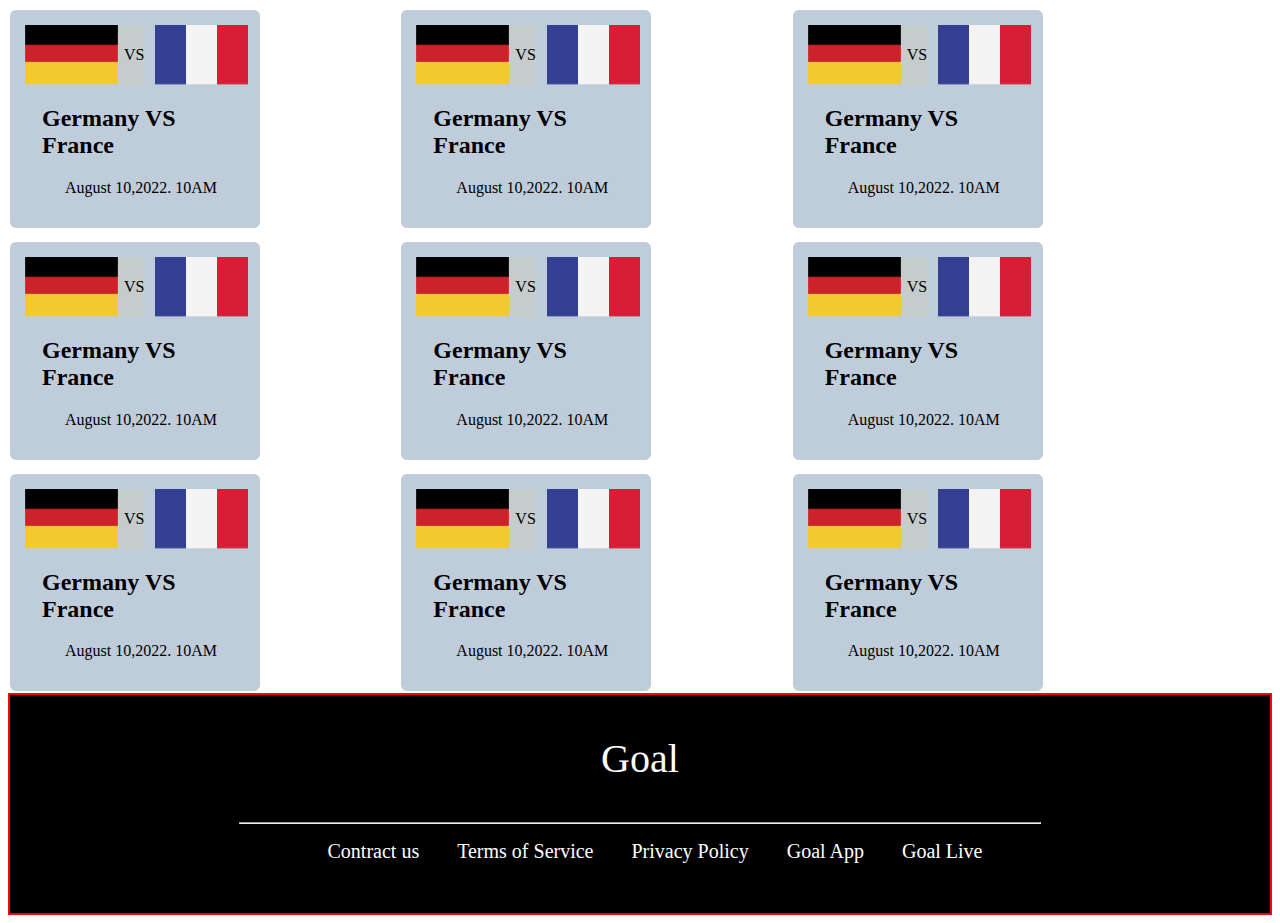
<file: index2.html>
<!DOCTYPE html>
<html lang="en">
<head>
	<meta charset="UTF-8">
	<meta http-equiv="X-UA-Compatible" content="IE=edge">
	<meta name="viewport" content="width=device-width, initial-scale=1.0">
	<title>Document</title>
	<link rel="stylesheet" href="Style2.css">
</head>
<body>
	<section class="second-grid">
		<div class="container">
			<div class="display-2">
				<img class="morn" src="images/germany Flag.png" alt="">
				<p class="flag-pading">VS</p>
				<img src="images/Flag.png" alt="">
			</div>
			<h2 class="country-name">Germany VS France</h2>
			<p class="date-time">August 10,2022. 10AM</p>
		</div>
		<div class="container">
			<div class="display-2">
				<img src="images/germany Flag.png" alt="">
				<p class="flag-pading">VS</p>
				<img src="images/Flag.png" alt="">
			</div>
			<h2 class="country-name">Germany VS France</h2>
			<p class="date-time">August 10,2022. 10AM</p>
		</div>
		<div class="container">
			<div class="display-2">
				<img src="images/germany Flag.png" alt="">
				<p class="flag-pading">VS</p>
				<img src="images/Flag.png" alt="">
			</div>
			<h2 class="country-name">Germany VS France</h2>
			<p class="date-time">August 10,2022. 10AM</p>
		</div>
		<div class="container">
			<div class="display-2">
				<img src="images/germany Flag.png"alt="">
				<p class="flag-pading">VS</p>
				<img src="images/Flag.png" alt="">
			</div>
			<h2 class="country-name">Germany VS France</h2>
			<p class="date-time">August 10,2022. 10AM</p>
		</div>
		<div class="container">
			<div class="display-2">
				<img src="images/germany Flag.png" alt="">
				<p class="flag-pading">VS</p>
				<img src="images/Flag.png" alt="">
			</div>
			<h2 class="country-name">Germany VS France</h2>
			<p class="date-time">August 10,2022. 10AM</p>
		</div>
		<div class="container">
			<div class="display-2">
				<img src="images/germany Flag.png" alt="">
				<p class="flag-pading">VS</p>
				<img src="images/Flag.png" alt="">
			</div>
			<h2 class="country-name">Germany VS France</h2>
			<p class="date-time">August 10,2022. 10AM</p>
		</div>
		<div class="container">
			<div class="display-2">
				<img src="images/germany Flag.png" alt="">
				<p class="flag-pading">VS</p>
				<img src="images/Flag.png" alt="">
			</div>
			<h2 class="country-name">Germany VS France</h2>
			<p class="date-time">August 10,2022. 10AM</p>
		</div>
		<div class="container">
			<div class="display-2">
				<img src="images/germany Flag.png" alt="">
				<p class="flag-pading">VS</p>
				<img src="images/Flag.png" alt="">
			</div>
			<h2 class="country-name">Germany VS France</h2>
			<p class="date-time">August 10,2022. 10AM</p>
		</div>
		<div class="container">
			<div class="display-2">
				<img src="images/germany Flag.png" alt="">
				<p class="flag-pading">VS</p>
				<img src="images/Flag.png" alt="">
			</div>
			<h2 class="country-name">Germany VS France</h2>
			<p class="date-time">August 10,2022. 10AM</p>
		</div>
	</section>

	<div class="background-color">
		<p class="goal">Goal</p>
		<hr>
		<nav class="footer">
			<ul class="nav-2">
				<a href="">Contract us</a>
				<a href="">Terms of Service</a>
				<a href="">Privacy Policy</a>
				<a href="">Goal App</a>
				<a href="">Goal Live</a>
			</ul>
			<div class="icon">
				<i class="fa-brands fa-facebook"></i>
				<i class="fa-brands fa-instagram-square"></i>
				<i class="fa-brands fa-linkedin"></i>
				<i class="fa-brands fa-whatsapp"></i>
				<i class="fa-brands fa-twitter-square"></i>
			</div>
		</nav>
	</div>
</body>
</html>
</file>
<file: Style2.css>
.player {
    display: grid;
    grid-template-columns: repeat(2, 2fr);
    border: 1px solid black;
    border-radius: 20px;
    width: 900px;
    background-color: black;
    color: white;
}

.center {
    padding-left: 260px;
}

.second {
    padding-left: 200px;

}

.button-1 {
    background-color: seagreen;
    border-radius: 5px;
}

.player:hover {
    background-color: darkslategray;
}

.big {
    display: flex;
    gap: 20px;
}

.box-padding {
    padding-left: 260px;
    padding-top: 50px;
}

.border {
    border: 2px solid red;
    display: inline-block;
    width: 250px;
    border-radius: 8px;
    background-color: black;
    padding: 3px;
}

.blog {
    background-color: darkred;
    color: white;
}

nav li a {
    text-decoration: none;
    color: black;
    background-color: white;
    border: 2px solid red;
    border-radius: 5px;
    padding: 5px 10px;

}

.color-2 {
    background-color: orangered;
}

nav li {
    list-style: none;
    margin-right: 10px;
    padding: 10px 12px;
}

.display-2 {
    display: flex;
    margin-right: 100px;
    background-color: rgb(197, 204, 204);

}

.flag-pading {
    padding: 5px 10px;
    padding-left: 5px;
}

.second-grid {
    display: grid;
    grid-template-columns: repeat(3, 3fr);
    gap: 10px;
    margin-right: 100px;
}

.box-flag-flex {
    display: flex;
}

.container {
    border: 2px solid white;
    padding: 15px 15px;
    background-color: rgb(191, 204, 218);
    border-radius: 8px;
    display: block;
    width: 220px;
}

.country-name {
    padding-left: 17px;
}

.date-time {
    padding-left: 40px;
}

.last-chance {
    margin: 50px 10px;
    border: 2px solid rgb(248, 245, 245);
    width: 785px;
}

.last-step {
    padding-top: 60px;
}

.background-color {
    border: 2px solid red;
    background-color: black;
}

.goal {
    text-align: center;
    color: white;
    font-size: 40px;


}

.footer {
    text-align: center;

}

.nav-2 a {
    margin-right: 10px;
    font-size: 20px;
    padding: 10px 12px;
    text-decoration: none;
    color: b;
    color: white;
}

hr {
    width: 800px;
}

.display-2 img {
    width: 100%;
}

.icon i {
    background-color: blueviolet;
    margin: 20px;
    font-size: 30px;
}
</file>
